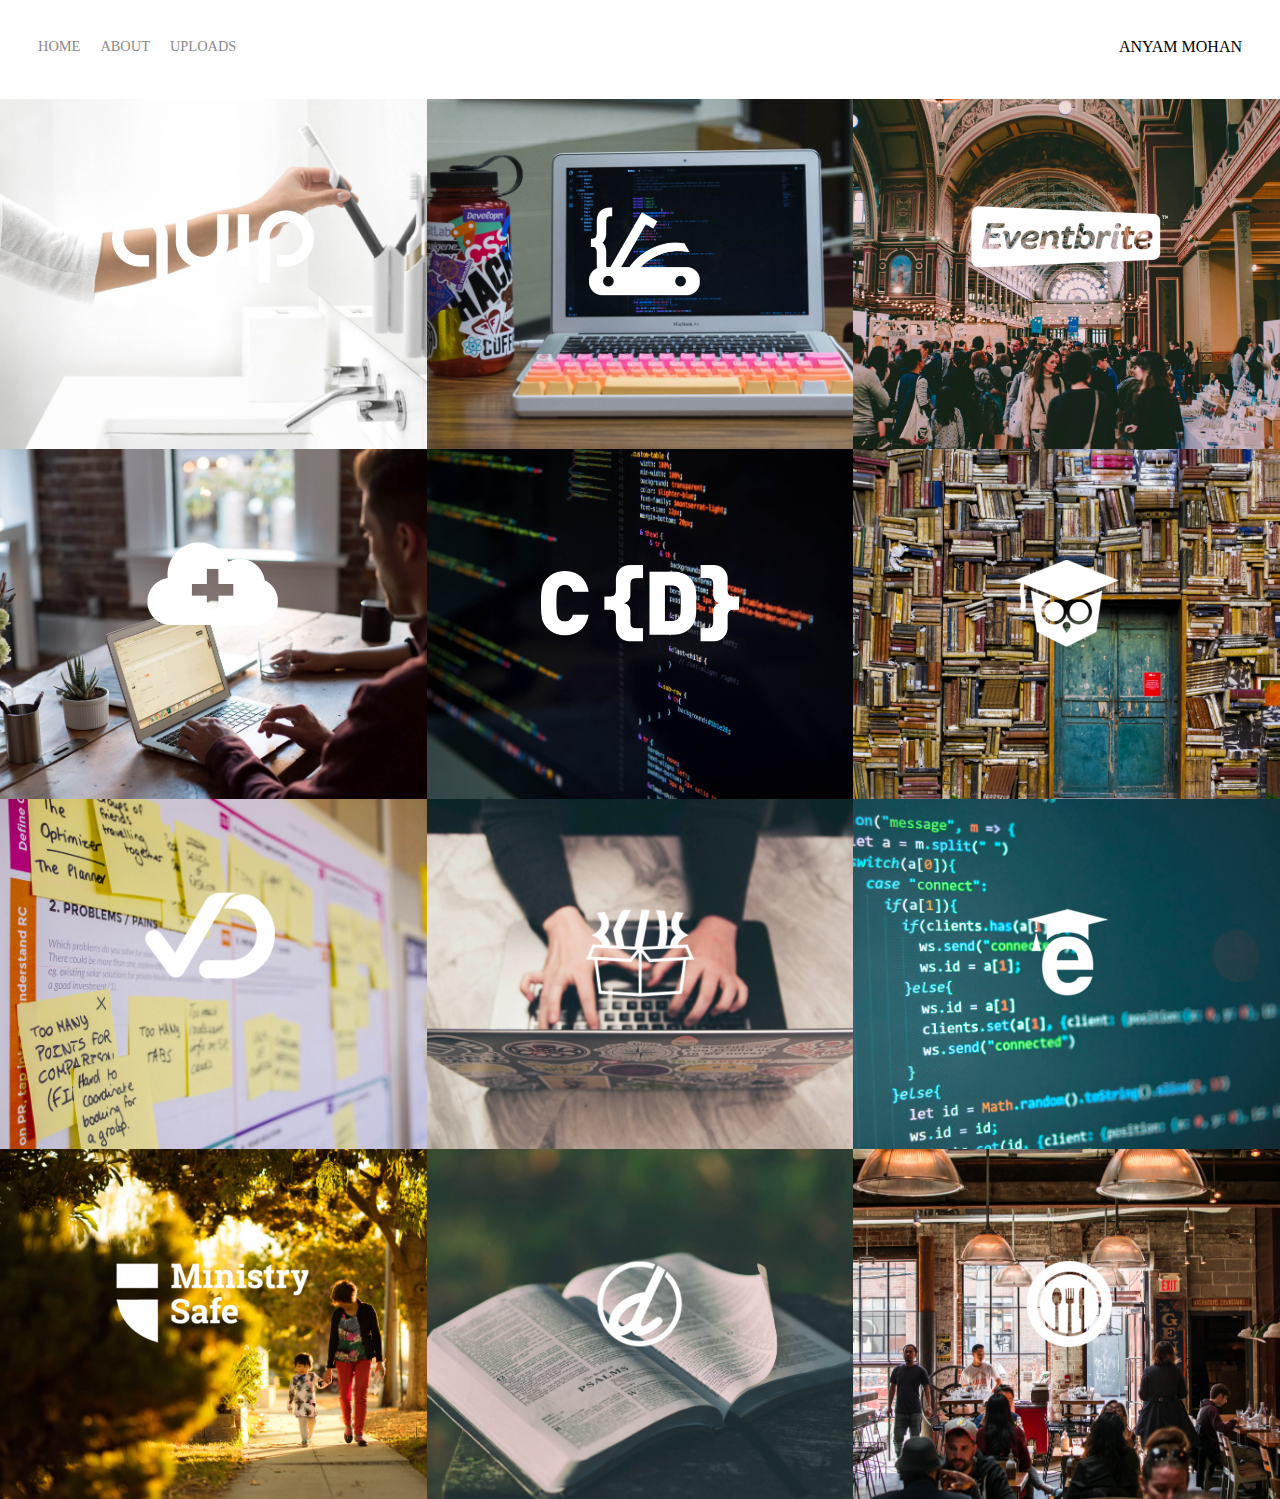
<file: index.html>
<!DOCTYPE html>
<html>

<head>
    <meta charset="UTF-8" />
    <title>Page Title</title>
    <link rel="stylesheet" href="styles.css">
</head>

<body>
    <div class="container">
        <div class="nav-wrapper">
            <div class="left-side">
                <div class="nav-link-wrapper">
                    <a href="index.html">Home</a>
                </div>
                <div class="nav-link-wrapper">
                    <a href="about.html">About</a>
                </div>
                <div class="nav-link-wrapper">
                    <a href="https://t.me/joinchat/AAAAAFchyXEUUVaU09oQtg">Uploads</a>
                </div>
            </div>
            <div class="right-side">
                <div class="brand">
                    <div>ANYAM MOHAN</div>
                </div>
            </div>
        </div>
        <div class="content-wrapper">
            <div class="portfolio-items-wrapper">

                <div class="portfolio-item-wrapper">
                    <div class="portfolio-img-background" style="background-image:url(images/portfolio1.jpg)"></div>

                    <div class="img-text-wrapper">
                        <div class="logo-wrapper">
                            <img src="images/logos/quip.png" alt="">
                        </div>

                        <div class="subtitle">I built the Quip Ecommerce platform, named a Top 25 Invention by Time Magazine in 2016.</div>
                    </div>
                </div>

                <div class="portfolio-item-wrapper">
                    <div class="portfolio-img-background" style="background-image:url(images/portfolio2.jpg)"></div>

                    <div class="img-text-wrapper">
                        <div class="logo-wrapper">
                            <a href=https://www.google.com><img src="images/logos/devcamp.png" alt=""></a>
                        </div>

                        <div class="subtitle">Coding bootcamp and learning management system. </div>
                    </div>
                </div>

                <div class="portfolio-item-wrapper">
                    <div class="portfolio-img-background" style="background-image:url(images/portfolio3.jpg)"></div>

                    <div class="img-text-wrapper">
                        <div class="logo-wrapper">
                            <img src="images/logos/eventbrite.png" alt="">
                        </div>

                        <div class="subtitle">Eventbrite is the leading event management platform on the web with millions of individuals utilizing their applications to find, register or, and management events in numerous</div>
                    </div>
                </div>

                <div class="portfolio-item-wrapper">
                    <div class="portfolio-img-background" style="background-image:url(images/portfolio4.jpg)"></div>

                    <div class="img-text-wrapper">
                        <div class="logo-wrapper">
                            <img src="images/logos/shop-hacker.png" alt="">
                        </div>

                        <div class="subtitle">Shop Hacker allows you to easily import digital products such as elearning courses, software, and games directly into your ecommerce store.</div>
                    </div>
                </div>

                <div class="portfolio-item-wrapper">
                    <div class="portfolio-img-background" style="background-image:url(images/portfolio5.jpg)"></div>

                    <div class="img-text-wrapper">
                        <div class="logo-wrapper">
                            <img src="images/logos/crondose.png" alt="">
                        </div>

                        <div class="subtitle">Online tutorials and productivity tips.</div>
                    </div>
                </div>

                <div class="portfolio-item-wrapper">
                    <div class="portfolio-img-background" style="background-image:url(images/portfolio6.jpg)"></div>

                    <div class="img-text-wrapper">
                        <div class="logo-wrapper">
                            <img src="images/logos/dailysmarty.png" alt="">
                        </div>

                        <div class="subtitle">Keep track of what you learn every day.</div>
                    </div>
                </div>

                <div class="portfolio-item-wrapper">
                    <div class="portfolio-img-background" style="background-image:url(images/portfolio7.jpg)"></div>

                    <div class="img-text-wrapper">
                        <div class="logo-wrapper">
                            <img src="images/logos/dashtrack.png" alt="">
                        </div>

                        <div class="subtitle">What you track improves. DashTrack is a journal that makes it easy to track your daily tasks and make the most of your time each day.</div>
                    </div>
                </div>

                <div class="portfolio-item-wrapper">
                    <div class="portfolio-img-background" style="background-image:url(images/portfolio8.jpg)"></div>

                    <div class="img-text-wrapper">
                        <div class="logo-wrapper">
                            <img src="images/logos/devtrunk.png" alt="">
                        </div>

                        <div class="subtitle">Online shop for developer happiness.</div>
                    </div>
                </div>

                <div class="portfolio-item-wrapper">
                    <div class="portfolio-img-background" style="background-image:url(images/portfolio9.jpg)"></div>

                    <div class="img-text-wrapper">
                        <div class="logo-wrapper">
                            <img src="images/logos/edutechional.png" alt="">
                        </div>

                        <div class="subtitle">Online technology tutorials.</div>
                    </div>
                </div>

                <div class="portfolio-item-wrapper">
                    <div class="portfolio-img-background" style="background-image:url(images/portfolio10.jpg)"></div>

                    <div class="img-text-wrapper">
                        <div class="logo-wrapper">
                            <img src="images/logos/ministry-safe.png" alt="">
                        </div>

                        <div class="subtitle">A complete child safety system for organizations.</div>
                    </div>
                </div>

                <div class="portfolio-item-wrapper">
                    <div class="portfolio-img-background" style="background-image:url(images/portfolio11.jpg)"></div>

                    <div class="img-text-wrapper">
                        <div class="logo-wrapper">
                            <img src="images/logos/open-devos.png" alt="">
                        </div>

                        <div class="subtitle">Publish and share daily devotionals.</div>
                    </div>
                </div>
                <div class="portfolio-item-wrapper">
                    <div class="portfolio-img-background" style="background-image:url(images/portfolio12.jpg)"></div>

                    <div class="img-text-wrapper">
                        <div class="logo-wrapper">
                            <img src="images/logos/toastability.png" alt="">
                        </div>

                        <div class="subtitle">Easy way to manage the digital life of your bar or restaurant.</div>
                    </div>
                </div>

            </div>
        </div>
    </div>
</body>
<script>
    const portfolioItems = document.querySelectorAll('.portfolio-item-wrapper')

    portfolioItems.forEach(portfolioItem => {
        portfolioItem.addEventListener('mouseover', () => {
            portfolioItem.childNodes[1].classList.add('img-darken');
        })
        portfolioItem.addEventListener('mouseout', () => {
            portfolioItem.childNodes[1].classList.remove('img-darken');
        })
    })
</script>

</html>
</file>
<file: styles.css>
/* Master styles */

body {
    margin: 0px;
}

.container {
    display: grid;
    grid-template-columns: 1fr;
}


/* Nav styles */

.nav-wrapper {
    display: flex;
    justify-content: space-between;
    padding: 38px;
}

.left-side {
    display: flex;
}

.nav-wrapper>.left-side>div {
    margin-right: 20px;
    font-size: 0.9em;
    text-transform: uppercase;
}

.nav-link-wrapper {
    height: 22px;
    border-bottom: 1px solid transparent;
    transition: border-bottom 0.5s;
}

.nav-link-wrapper a {
    color: #8a8a8a;
    text-decoration: none;
    transition: color 0.5s;
}

.nav-link-wrapper:hover {
    border-bottom: 2px solid black;
}

.nav-link-wrapper a:hover {
    color: black;
}


/* Portfolio styles */

.portfolio-items-wrapper {
    display: grid;
    grid-template-columns: 1fr 1fr 1fr;
}

.portfolio-item-wrapper {
    position: relative;
}

.portfolio-img-background {
    height: 350px;
    width: 100%;
    background-size: cover;
    background-position: center;
    background-repeat: no-repeat;
}

.img-text-wrapper {
    position: absolute;
    top: 0;
    display: flex;
    flex-direction: column;
    justify-content: center;
    align-items: center;
    height: 100%;
    width: 100%;
    text-align: center;
    resize: both;
}

.logo-wrapper img {
    width: 50%;
    margin-bottom: 20px;
}

.img-text-wrapper .subtitle {
    transition: 1s;
    font-weight: 600;
    color: transparent;
}

.img-text-wrapper:hover .subtitle {
    font-weight: 600;
    color: lightseagreen;
}

.img-darken {
    transition: 1s;
    filter: brightness(10%);
}
</file>
